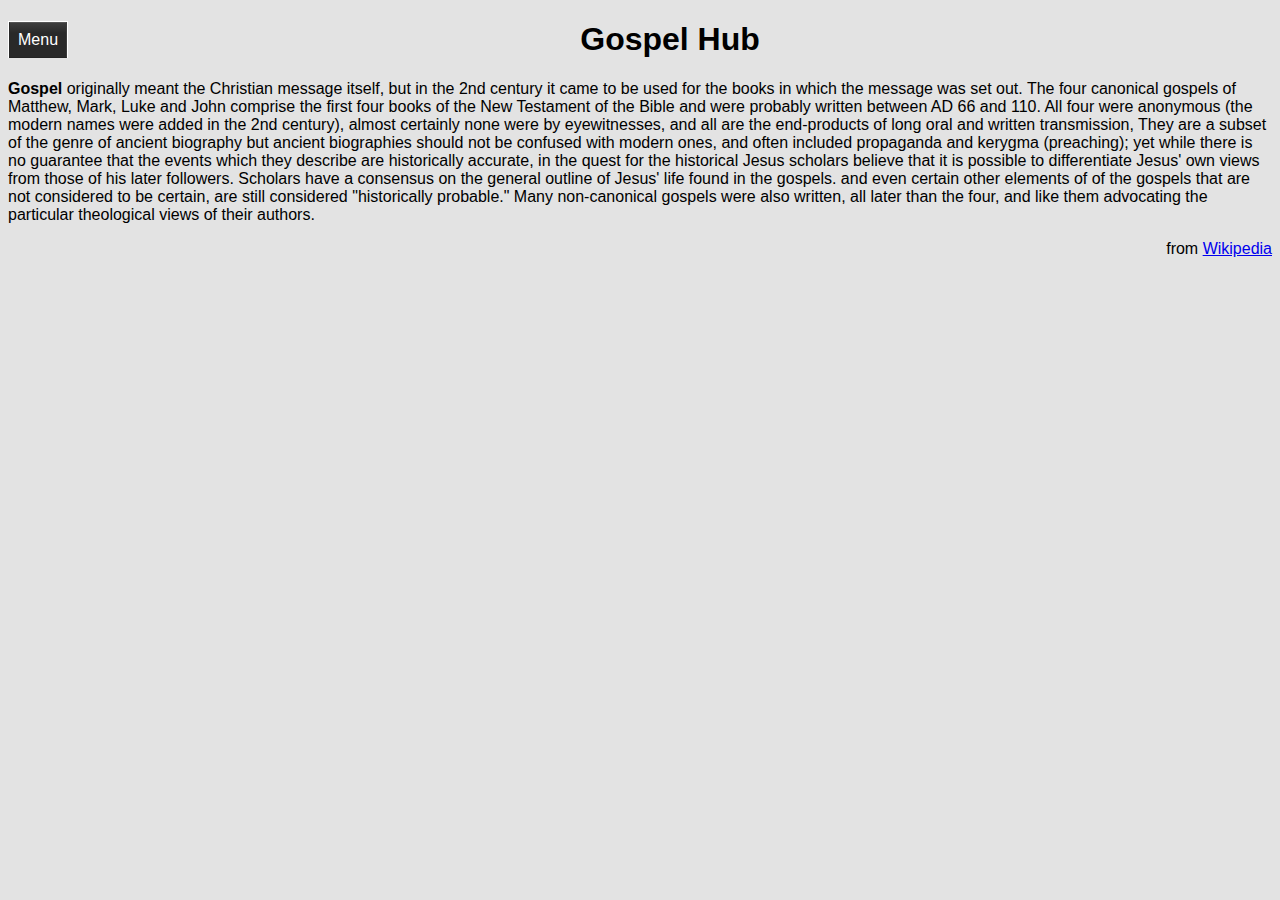
<file: index.html>
<!DOCTYPE html>

<html lang="en">
<head>
	<meta http-equiv="Content-Type" content="text/html; charset=utf-8"> 
	<title>Gospel Hub</title>
	<link rel="stylesheet" href="css/style.css" type="text/css" />
	<meta name="viewport" content="width=device-width, initial-scale=1, maximum-scale=1, user-scalable=0">
 	<!--[if lt IE 8]>
		<script src ="http://ie7-js.googlecode.com/svn/version/2.1(beta2)/IE8.js"></script>
	<![endif]-->	
</head>

<body>

	<div>
		<ul id="nav">
			<li><a>Menu</a>
				<ul>
					<li><a href="index.html">Home</a></li>
					<li><a href="prophets story.html">Prophets' story</a></li>
					<li><a href="allah way.html">Allah's Way</a></li>
					<li><a>Cheese Cake</a>
						<ul>
							<li><a href="cheese cake.html">Turkish</a></li>
							<li><a href="cheese cake.html">Arabic</a></li>
							<li><a href="cheese cake.html">English</a></li>						
						</ul>
					</li>						
				</ul>
			</li>
		</ul>
	</div>
	<div>
		<h1>Gospel Hub</h1>
	</div>
	
	<div id="article">
	        <p align="left">
		<b>Gospel</b> originally meant the Christian message itself, 
	  	but in the 2nd century it came to be used for the books in which the message was set out. 
		The four canonical gospels of Matthew, Mark, Luke and John comprise the first four books of the New Testament of the Bible 
		and were probably written between AD 66 and 110. 
		All four were anonymous (the modern names were added in the 2nd century), 
		almost certainly none were by eyewitnesses, 
		and all are the end-products of long oral and written transmission, 
		They are a subset of the genre of ancient biography but ancient biographies should not be confused with modern ones, 
		and often included propaganda and kerygma (preaching); 
		yet while there is no guarantee that the events which they describe are historically accurate, 
		in the quest for the historical Jesus scholars believe 
		that it is possible to differentiate Jesus' own views from those of his later followers. 
		Scholars have a consensus on the general outline of Jesus' life found in the gospels. 
		and even certain other elements of of the gospels that are not considered to be certain, 
		are still considered "historically probable." 
		Many non-canonical gospels were also written, 
		all later than the four, and like them advocating the particular theological views of their authors.
		</p>
		<p align="right"> from <a href="https://en.wikipedia.org/wiki/Gospel">Wikipedia</a></p>
	</div>
</body>
</html>
</file>
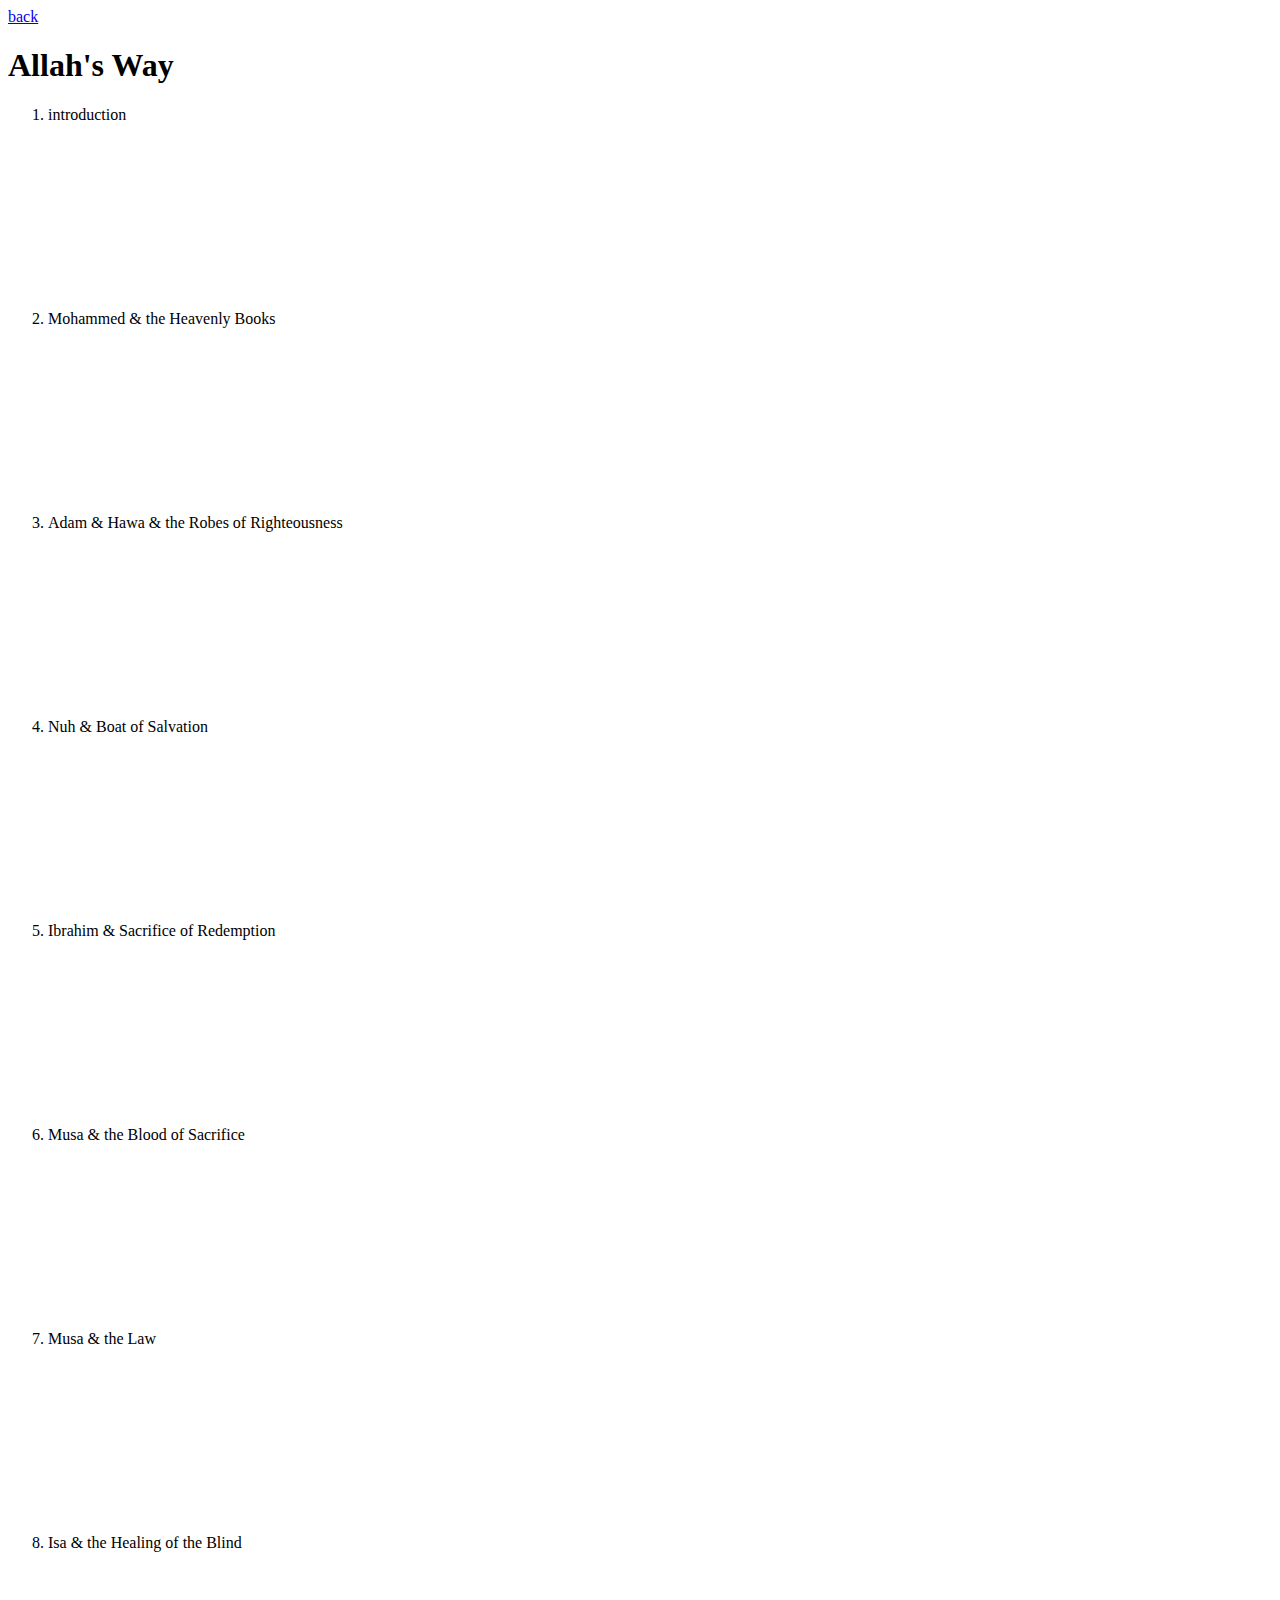
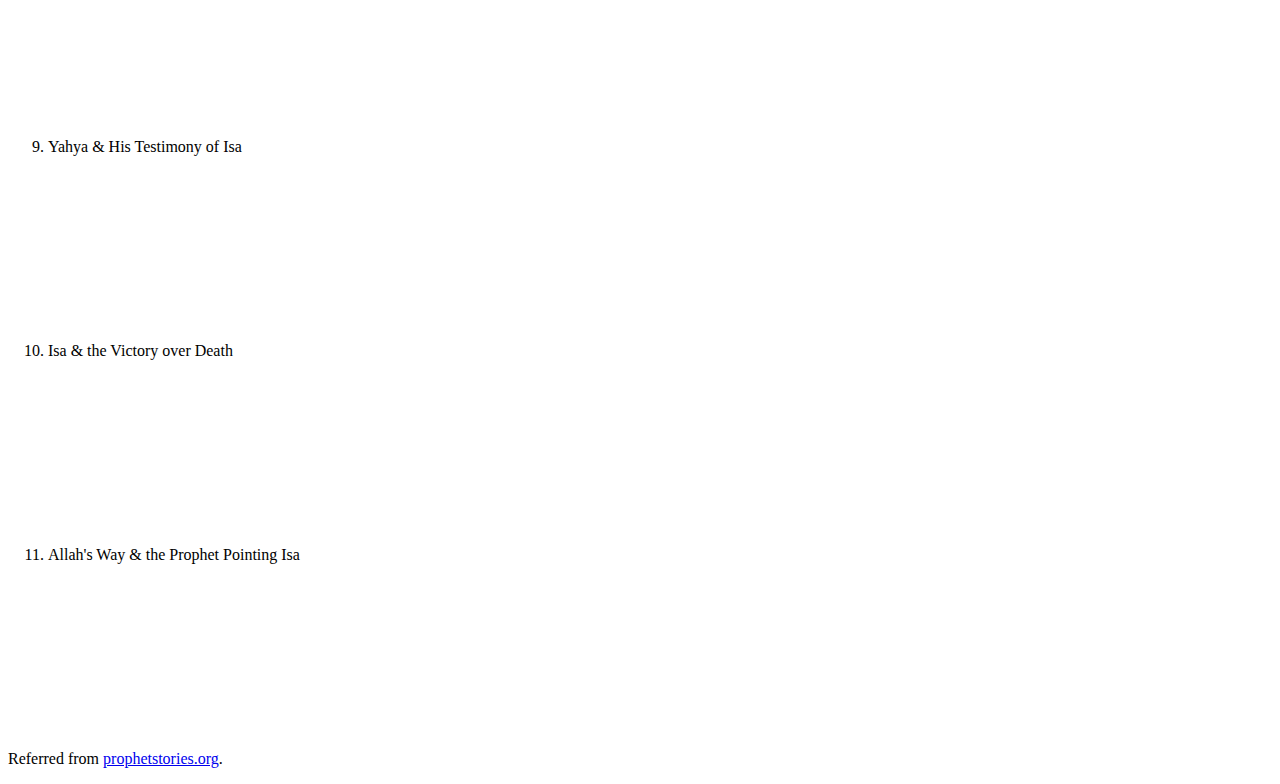
<file: allah way.html>
<!doctype html>
<html>
<head>
  <title>Allah's Way</title>
  <meta charset="utf-8">
  <meta name="viewport" content="width=device-width, initial-scale=1, maximum-scale=1, user-scalable=0">
</head>
<body>
  <a href="index.html" align="left">back</a>
  <h1>Allah's Way</h1>
  <ol>
  <li>introduction</li>
  <p>
    <iframe src="https://www.youtube.com/embed/wpmvAo_qbBU"
    frameborder="0" allowfullscreen></iframe>
  </p>

  <li>Mohammed & the Heavenly Books</li>
  <p>
    <iframe src="https://www.youtube.com/embed/aGXvQ2CtNvI"
    frameborder="0" allowfullscreen></iframe>
  </p>

  <li>Adam & Hawa & the Robes of Righteousness</li>
  <p>
    <iframe src="https://www.youtube.com/embed/Ps4k510UFRc"
    frameborder="0" allowfullscreen></iframe>
  </p>

  <li>Nuh & Boat of Salvation</li>
  <p>
    <iframe src="https://www.youtube.com/embed/9Rtircf6lao"
    frameborder="0" allowfullscreen></iframe>
  </p>

  <li>Ibrahim & Sacrifice of Redemption</li>
  <p>
    <iframe src="https://www.youtube.com/embed/4lX2rNeCf7w"
    frameborder="0" allowfullscreen></iframe>
  </p>

  <li>Musa & the Blood of Sacrifice</li>
  <p>
    <iframe src="https://www.youtube.com/embed/ZlDGePi2MLk"
    frameborder="0" allowfullscreen></iframe>
  </p>

  <li>Musa & the Law</li>
  <p>
    <iframe src="https://www.youtube.com/embed/PYxbrVqHrrc"
    frameborder="0" allowfullscreen></iframe>
  </p>

  <li>Isa & the Healing of the Blind</li>
  <p>
    <iframe src="https://www.youtube.com/embed/9WDoluchQZQ"
    frameborder="0" allowfullscreen></iframe>
  </p>

  <li>Yahya & His Testimony of Isa</li>
  <p>
    <iframe src="https://www.youtube.com/embed/ZIpYzsr4OOs"
    frameborder="0" allowfullscreen></iframe>
  </p>

  <li>Isa & the Victory over Death</li>
  <p>
    <iframe src="https://www.youtube.com/embed/CqOiXtqu0aw"
    frameborder="0" allowfullscreen></iframe>
  </p>

  <li>Allah's Way & the Prophet Pointing Isa</li>
  <p>
    <iframe src="https://www.youtube.com/embed/ccw6J3LLQuc"
    frameborder="0" allowfullscreen></iframe>
  </p>

  </ol>

  <p>
  Referred from 
  <a href="http://prophetstories.org">
  prophetstories.org</a>.
  </p>
</body>
</html>
</file>
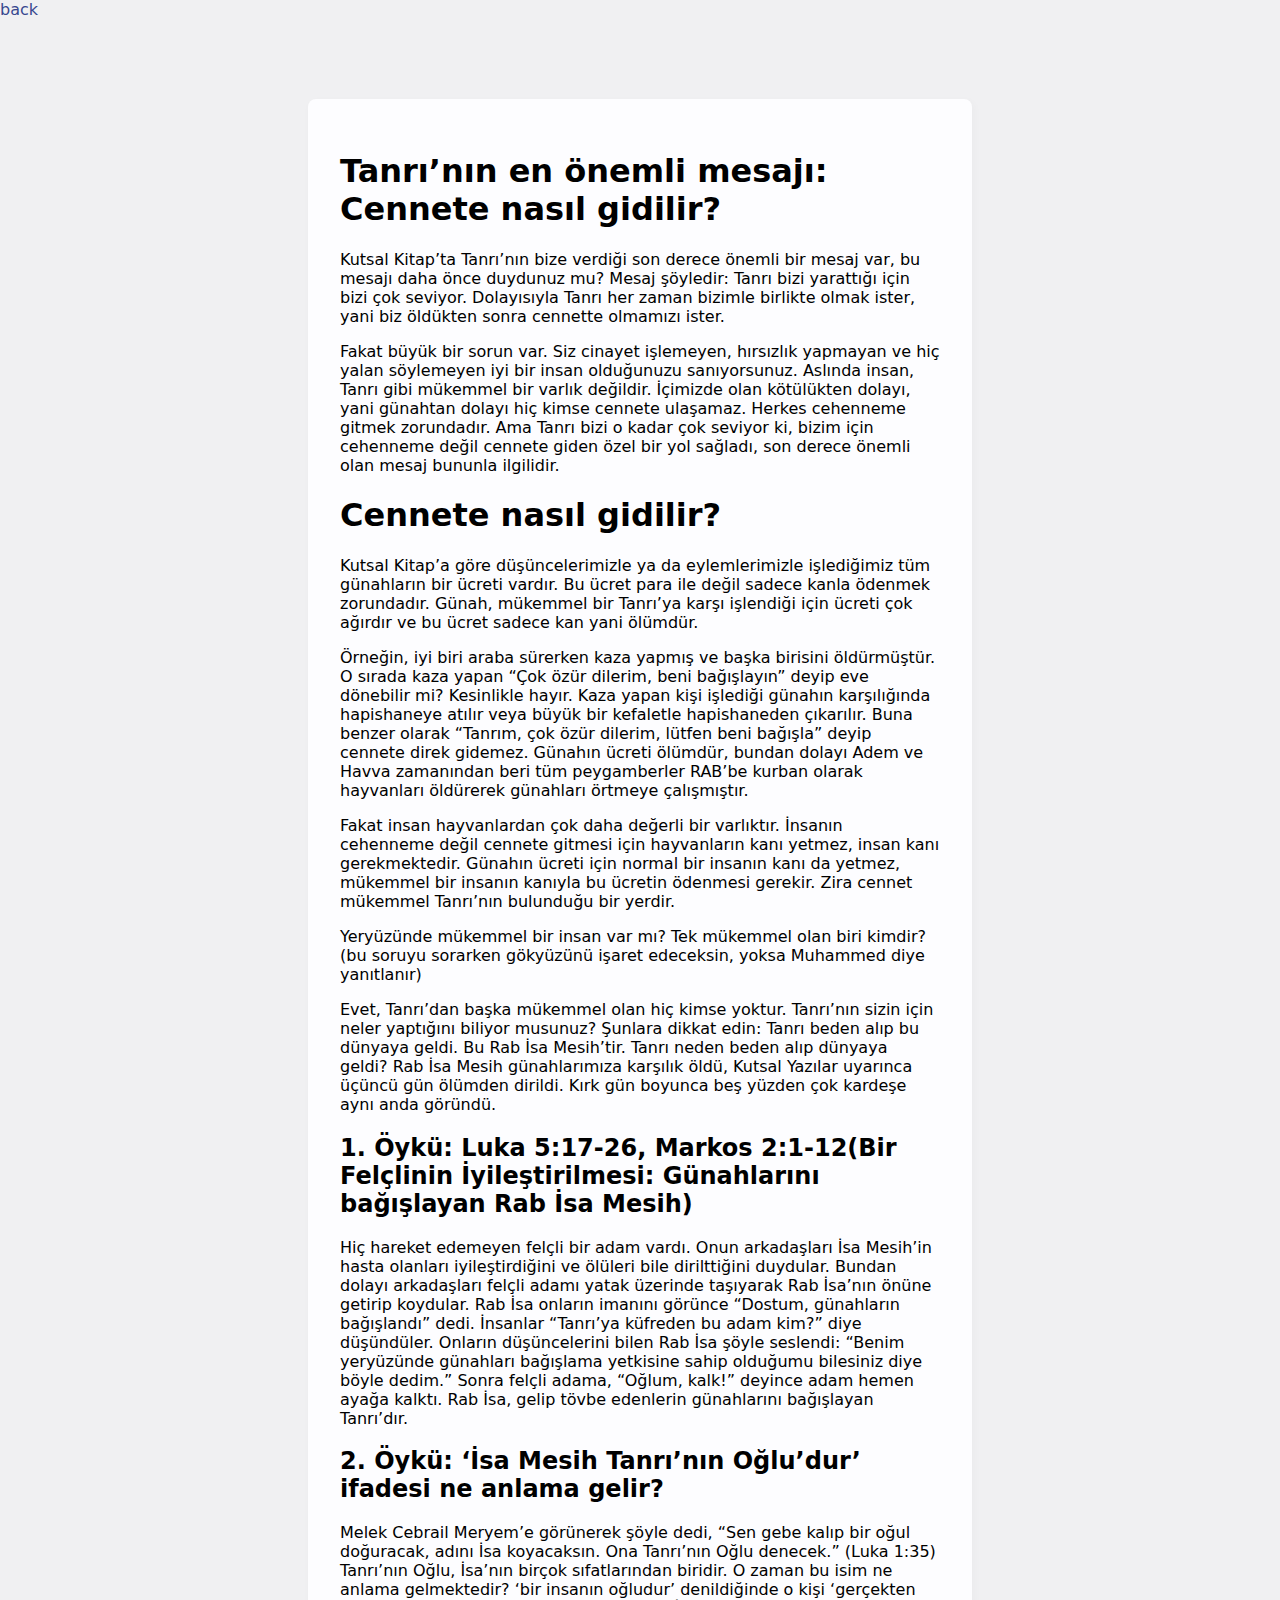
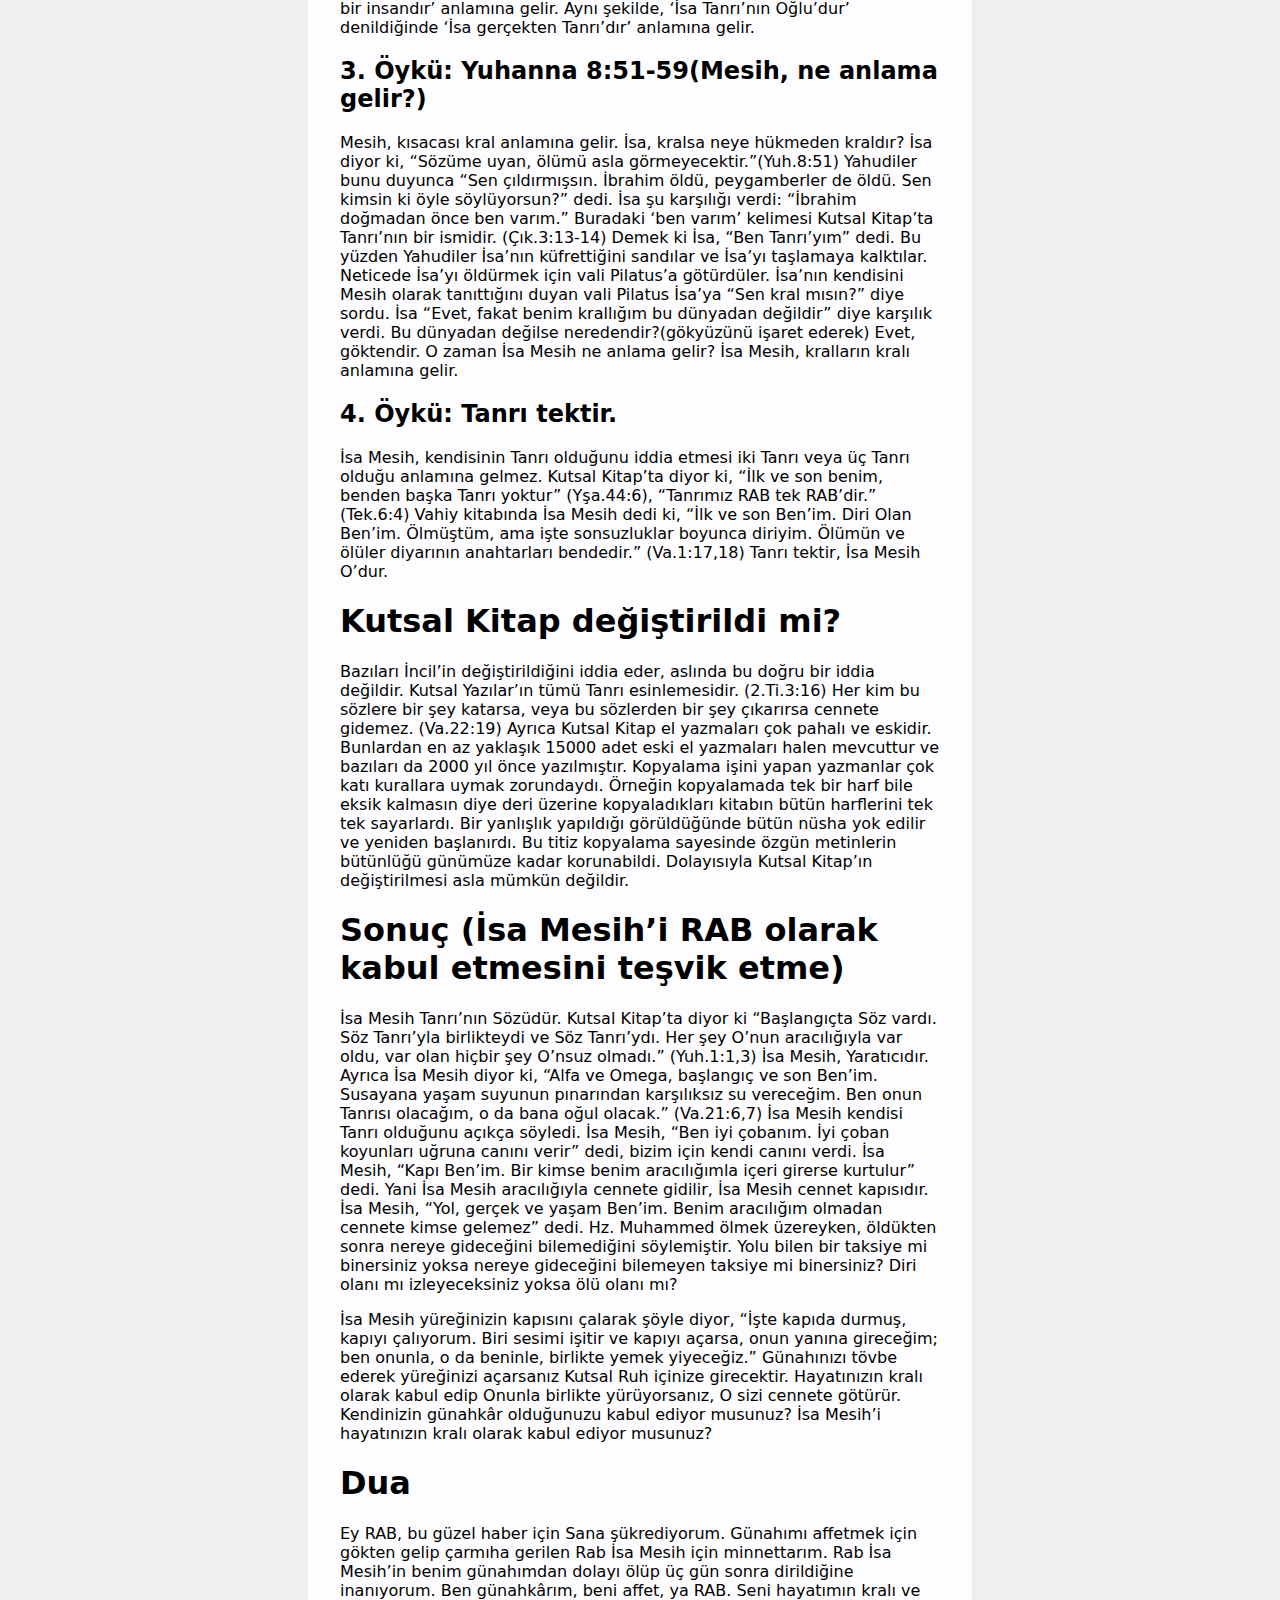
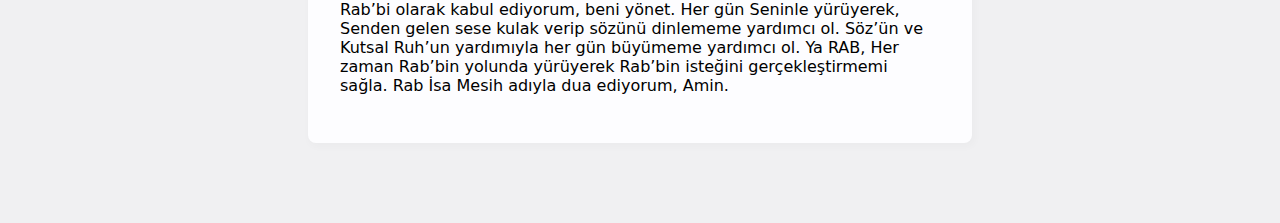
<file: cheese cake.html>
<!doctype html>
<html>
<head>
    <title>Tanrı’nın en önemli mesajı: Cennete nasıl gidilir?</title>

    <meta charset="utf-8" />
    <meta http-equiv="Content-type" content="text/html; charset=utf-8" />
    <meta name="viewport" content="width=device-width, initial-scale=1" />
    <style type="text/css">
    body {
        background-color: #f0f0f2;
        margin: 0;
        padding: 0;
        font-family: -apple-system, system-ui, BlinkMacSystemFont, "Segoe UI", "Open Sans", "Helvetica Neue", Helvetica, Arial, sans-serif;
        
    }
    div {
        width: 600px;
        margin: 5em auto;
        padding: 2em;
        background-color: #fdfdff;
        border-radius: 0.5em;
        box-shadow: 2px 3px 7px 2px rgba(0,0,0,0.02);
    }
    a:link, a:visited {
        color: #38488f;
        text-decoration: none;
    }
    @media (max-width: 700px) {
        div {
            margin: 0 auto;
            width: auto;
        }
    }
    </style>    
</head>

<body>
<a href="index.html" align="left">back</a>
<div>
    <h1>Tanrı’nın en önemli mesajı: Cennete nasıl gidilir?</h1>
    <p>Kutsal Kitap’ta Tanrı’nın bize verdiği son derece önemli bir mesaj var, bu mesajı daha önce duydunuz mu? Mesaj şöyledir: Tanrı bizi yarattığı için bizi çok seviyor. Dolayısıyla Tanrı her zaman bizimle birlikte olmak ister, yani biz öldükten sonra cennette olmamızı ister. </p>
<p>Fakat büyük bir sorun var. Siz cinayet işlemeyen, hırsızlık yapmayan ve hiç yalan söylemeyen iyi bir insan olduğunuzu sanıyorsunuz. Aslında insan, Tanrı gibi mükemmel bir varlık değildir. İçimizde olan kötülükten dolayı, yani günahtan dolayı hiç kimse cennete ulaşamaz. Herkes cehenneme gitmek zorundadır. Ama Tanrı bizi o kadar çok seviyor ki, bizim için cehenneme değil cennete giden özel bir yol sağladı, son derece önemli olan mesaj bununla ilgilidir. </p>

    <h1>Cennete nasıl gidilir? </h1>
    <p>Kutsal Kitap’a göre düşüncelerimizle ya da eylemlerimizle işlediğimiz tüm günahların bir ücreti vardır. Bu ücret para ile değil sadece kanla ödenmek zorundadır. Günah, mükemmel bir Tanrı’ya karşı işlendiği için ücreti çok ağırdır ve bu ücret sadece kan yani ölümdür. </p>
    <p>Örneğin, iyi biri araba sürerken kaza yapmış ve başka birisini öldürmüştür. O sırada kaza yapan “Çok özür dilerim, beni bağışlayın” deyip eve dönebilir mi? Kesinlikle hayır. Kaza yapan kişi işlediği günahın karşılığında hapishaneye atılır veya büyük bir kefaletle hapishaneden çıkarılır. Buna benzer olarak “Tanrım, çok özür dilerim, lütfen beni bağışla” deyip cennete direk gidemez. Günahın ücreti ölümdür, bundan dolayı Adem ve Havva zamanından beri tüm peygamberler RAB’be kurban olarak hayvanları öldürerek günahları örtmeye çalışmıştır. </p>
    <p>Fakat insan hayvanlardan çok daha değerli bir varlıktır. İnsanın cehenneme değil cennete gitmesi için hayvanların kanı yetmez, insan kanı gerekmektedir. Günahın ücreti için normal bir insanın kanı da yetmez, mükemmel bir insanın kanıyla bu ücretin ödenmesi gerekir. Zira cennet mükemmel Tanrı’nın bulunduğu bir yerdir. </p>
    <p>Yeryüzünde mükemmel bir insan var mı? Tek mükemmel olan biri kimdir? (bu soruyu sorarken gökyüzünü işaret edeceksin, yoksa Muhammed diye yanıtlanır) </p>
    <p>Evet, Tanrı’dan başka mükemmel olan hiç kimse yoktur. Tanrı’nın sizin için neler yaptığını biliyor musunuz? Şunlara dikkat edin: Tanrı beden alıp bu dünyaya geldi. Bu Rab İsa Mesih’tir. Tanrı neden beden alıp dünyaya geldi? Rab İsa Mesih günahlarımıza karşılık öldü, Kutsal Yazılar uyarınca üçüncü gün ölümden dirildi. Kırk gün boyunca beş yüzden çok kardeşe aynı anda göründü. </p>

    <h2>1. Öykü: Luka 5:17-26, Markos 2:1-12(Bir Felçlinin İyileştirilmesi: Günahlarını bağışlayan Rab İsa Mesih)</h2>
    <p>Hiç hareket edemeyen felçli bir adam vardı. Onun arkadaşları İsa Mesih’in hasta olanları iyileştirdiğini ve ölüleri bile dirilttiğini duydular. Bundan dolayı arkadaşları felçli adamı yatak üzerinde taşıyarak Rab İsa’nın önüne getirip koydular. Rab İsa onların imanını görünce “Dostum, günahların bağışlandı” dedi. İnsanlar “Tanrı’ya küfreden bu adam kim?” diye düşündüler. Onların düşüncelerini bilen Rab İsa şöyle seslendi: “Benim yeryüzünde günahları bağışlama yetkisine sahip olduğumu bilesiniz diye böyle dedim.” Sonra felçli adama, “Oğlum, kalk!” deyince adam hemen ayağa kalktı. Rab İsa, gelip tövbe edenlerin günahlarını bağışlayan Tanrı’dır. </p>

    <h2>2. Öykü: ‘İsa Mesih Tanrı’nın Oğlu’dur’ ifadesi ne anlama gelir? </h2>
    <p>Melek Cebrail Meryem’e görünerek şöyle dedi, “Sen gebe kalıp bir oğul doğuracak, adını İsa koyacaksın. Ona Tanrı’nın Oğlu denecek.” (Luka 1:35) Tanrı’nın Oğlu, İsa’nın birçok sıfatlarından biridir. O zaman bu isim ne anlama gelmektedir? ‘bir insanın oğludur’ denildiğinde o kişi ‘gerçekten bir insandır’ anlamına gelir. Aynı şekilde, ‘İsa Tanrı’nın Oğlu’dur’ denildiğinde ‘İsa gerçekten Tanrı’dır’ anlamına gelir. </p>
    
    <h2>3. Öykü: Yuhanna 8:51-59(Mesih, ne anlama gelir?)</h2>
    <p>Mesih, kısacası kral anlamına gelir. İsa, kralsa neye hükmeden kraldır? İsa diyor ki, “Sözüme uyan, ölümü asla görmeyecektir.”(Yuh.8:51) Yahudiler bunu duyunca “Sen çıldırmışsın. İbrahim öldü, peygamberler de öldü. Sen kimsin ki öyle söylüyorsun?” dedi. İsa şu karşılığı verdi: “İbrahim doğmadan önce ben varım.” Buradaki ‘ben varım’ kelimesi Kutsal Kitap’ta Tanrı’nın bir ismidir. (Çık.3:13-14) Demek ki İsa, “Ben Tanrı’yım” dedi. Bu yüzden Yahudiler İsa’nın küfrettiğini sandılar ve İsa’yı taşlamaya kalktılar. Neticede İsa’yı öldürmek için vali Pilatus’a götürdüler. İsa’nın kendisini Mesih olarak tanıttığını duyan vali Pilatus İsa’ya “Sen kral mısın?” diye sordu. İsa “Evet, fakat benim krallığım bu dünyadan değildir” diye karşılık verdi. Bu dünyadan değilse neredendir?(gökyüzünü işaret ederek) Evet, göktendir. O zaman İsa Mesih ne anlama gelir? İsa Mesih, kralların kralı anlamına gelir. </p>
    
    <h2>4. Öykü: Tanrı tektir. </h2>
    <p>İsa Mesih, kendisinin Tanrı olduğunu iddia etmesi iki Tanrı veya üç Tanrı olduğu anlamına gelmez. Kutsal Kitap’ta diyor ki, “İlk ve son benim, benden başka Tanrı yoktur” (Yşa.44:6), “Tanrımız RAB tek RAB’dir.” (Tek.6:4) Vahiy kitabında İsa Mesih dedi ki, “İlk ve son Ben’im. Diri Olan Ben’im. Ölmüştüm, ama işte sonsuzluklar boyunca diriyim. Ölümün ve ölüler diyarının anahtarları bendedir.” (Va.1:17,18) Tanrı tektir, İsa Mesih O’dur. </p>
    
    <h1>Kutsal Kitap değiştirildi mi? </h1>
    <p>Bazıları İncil’in değiştirildiğini iddia eder, aslında bu doğru bir iddia değildir. Kutsal Yazılar’ın tümü Tanrı esinlemesidir. (2.Ti.3:16) Her kim bu sözlere bir şey katarsa, veya bu sözlerden bir şey çıkarırsa cennete gidemez. (Va.22:19) Ayrıca Kutsal Kitap el yazmaları çok pahalı ve eskidir. Bunlardan en az yaklaşık 15000 adet eski el yazmaları halen mevcuttur ve bazıları da 2000 yıl önce yazılmıştır. Kopyalama işini yapan yazmanlar çok katı kurallara uymak zorundaydı. Örneğin kopyalamada tek bir harf bile eksik kalmasın diye deri üzerine kopyaladıkları kitabın bütün harflerini tek tek sayarlardı. Bir yanlışlık yapıldığı görüldüğünde bütün nüsha yok edilir ve yeniden başlanırdı. Bu titiz kopyalama sayesinde özgün metinlerin bütünlüğü günümüze kadar korunabildi. Dolayısıyla Kutsal Kitap’ın değiştirilmesi asla mümkün değildir.</p>
    
    <h1>Sonuç (İsa Mesih’i RAB olarak kabul etmesini teşvik etme) </h1>
    <p>İsa Mesih Tanrı’nın Sözüdür. Kutsal Kitap’ta diyor ki “Başlangıçta Söz vardı. Söz Tanrı’yla birlikteydi ve Söz Tanrı’ydı. Her şey O’nun aracılığıyla var oldu, var olan hiçbir şey O’nsuz olmadı.” (Yuh.1:1,3) İsa Mesih, Yaratıcıdır. Ayrıca İsa Mesih diyor ki, “Alfa ve Omega, başlangıç ve son Ben’im. Susayana yaşam suyunun pınarından karşılıksız su vereceğim. Ben onun Tanrısı olacağım, o da bana oğul olacak.” (Va.21:6,7) İsa Mesih kendisi Tanrı olduğunu açıkça söyledi. İsa Mesih, “Ben iyi çobanım. İyi çoban koyunları uğruna canını verir” dedi, bizim için kendi canını verdi. İsa Mesih, “Kapı Ben’im. Bir kimse benim aracılığımla içeri girerse kurtulur” dedi. Yani İsa Mesih aracılığıyla cennete gidilir, İsa Mesih cennet kapısıdır. İsa Mesih, “Yol, gerçek ve yaşam Ben’im. Benim aracılığım olmadan cennete kimse gelemez” dedi. Hz. Muhammed ölmek üzereyken, öldükten sonra nereye gideceğini bilemediğini söylemiştir. Yolu bilen bir taksiye mi binersiniz yoksa nereye gideceğini bilemeyen taksiye mi binersiniz? Diri olanı mı izleyeceksiniz yoksa ölü olanı mı? </p>
    <p>İsa Mesih yüreğinizin kapısını çalarak şöyle diyor, “İşte kapıda durmuş, kapıyı çalıyorum. Biri sesimi işitir ve kapıyı açarsa, onun yanına gireceğim; ben onunla, o da beninle, birlikte yemek yiyeceğiz.” Günahınızı tövbe ederek yüreğinizi açarsanız Kutsal Ruh içinize girecektir. Hayatınızın kralı olarak kabul edip Onunla birlikte yürüyorsanız, O sizi cennete götürür. Kendinizin günahkâr olduğunuzu kabul ediyor musunuz? İsa Mesih’i hayatınızın kralı olarak kabul ediyor musunuz? </p>
    
    <h1>Dua</h1>
    <p>Ey RAB, bu güzel haber için Sana şükrediyorum. Günahımı affetmek için gökten gelip çarmıha gerilen Rab İsa Mesih için minnettarım. Rab İsa Mesih’in benim günahımdan dolayı ölüp üç gün sonra dirildiğine inanıyorum. Ben günahkârım, beni affet, ya RAB. Seni hayatımın kralı ve Rab’bi olarak kabul ediyorum, beni yönet. Her gün Seninle yürüyerek, Senden gelen sese kulak verip sözünü dinlememe yardımcı ol. Söz’ün ve Kutsal Ruh’un yardımıyla her gün büyümeme yardımcı ol. Ya RAB, Her zaman Rab’bin yolunda yürüyerek Rab’bin isteğini gerçekleştirmemi sağla. Rab İsa Mesih adıyla dua ediyorum, Amin. </p>

</div>
</body>
</html>
</file>
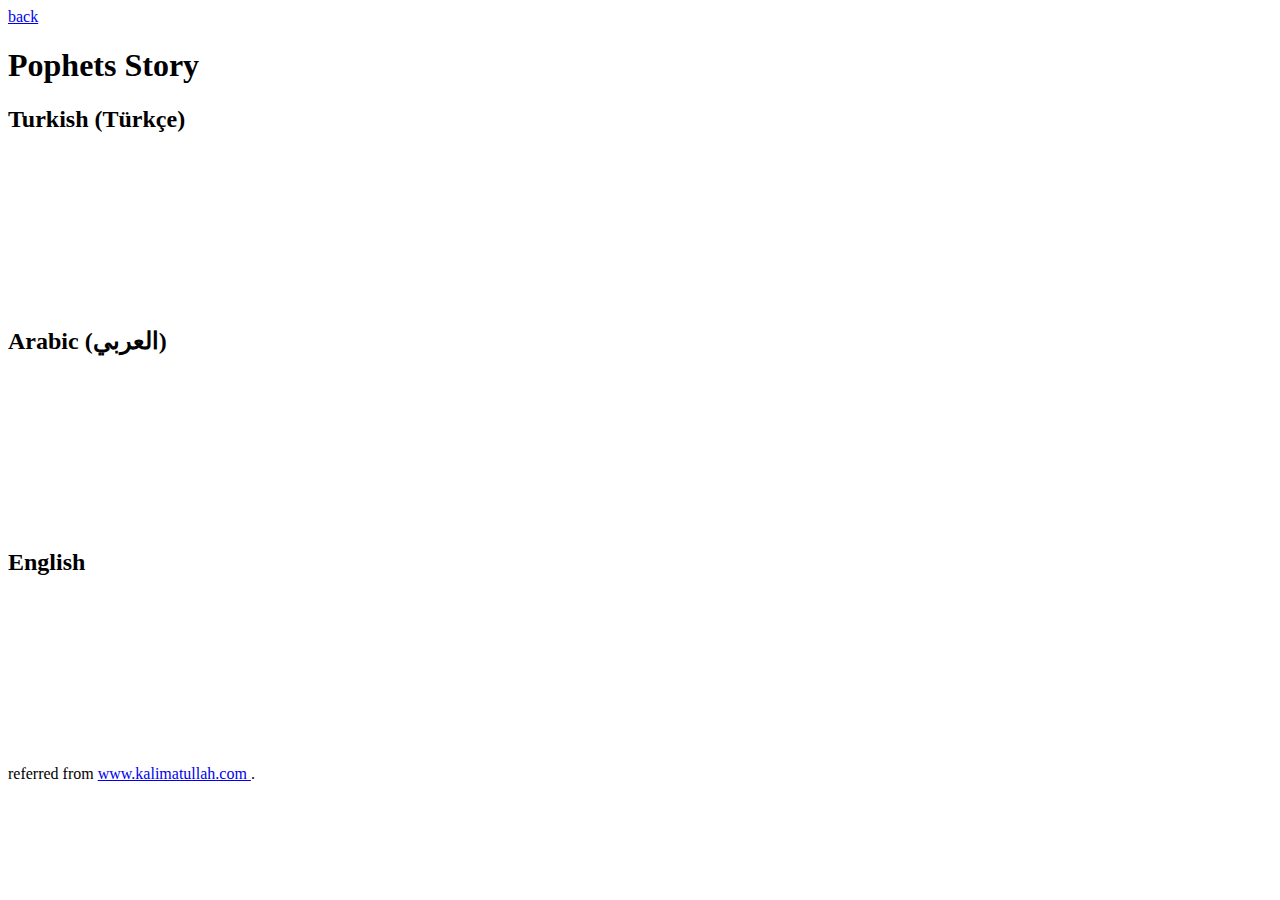
<file: prophets story.html>
<!doctype html>
<html>
<head>
  <title>Prophets Story</title>
  <meta charset="utf-8">
  <meta name="viewport" content="width=device-width, initial-scale=1, maximum-scale=1, user-scalable=0">
</head>
<body>
  <a href="index.html" align="left">back</a>
  <h1>Pophets Story</h1>
  <h2>Turkish (Türkçe)</h2>
  <p>
    <!--
    <iframe src="https://www.youtube.com/embed/Z5gUwHzRpik"
    width="854" height="480" frameborder="0" allowfullscreen></iframe>
    -->
    <iframe src="https://www.youtube.com/embed/Z5gUwHzRpik"
    frameborder="0" allowfullscreen></iframe>
  </p>

  <h2>Arabic (العربي)</h2>
  <p>
    <iframe src="https://www.youtube.com/embed/23wo4x64Md0"
    frameborder="0" allowfullscreen></iframe>
  </p>

  <h2>English</h2>
  <p>
    <iframe src="https://www.youtube.com/embed/dA2kBASOFhY"
    frameborder="0" allowfullscreen></iframe>
  </p>

  <p>referred from  
  <a href="http://www.kalimatullah.com/theprophetsstory/">
  www.kalimatullah.com
  </a>.
  </p>
</body>
</html>
</file>
<file: css/style.css>
body {
 font-family: helvetica, arial, sans-serif;
 background: #e3e3e3;
 text-align: center;
}

/* MENU */

#nav {
 background: #e5e5e5;
 float: left;
 margin: 0; padding: 0;
 border: 1px solid white;
 border-bottom: none;
}

#nav li a, #nav li {
 float: left;
}

#nav li {
 list-style: none;
 position: relative;
}

#nav li a {
 padding: 0.5em 0.5em;
 text-decoration: none;
 color: white;
 background: #292929;
 background: -moz-linear-gradient(top, black, #3c3c3c 1px, #292929 15px);
 background: -webkit-gradient(linear, left top, left 10, from(black), color-stop(4%, #3c3c3c), to(#292929));
 border-right: 1px solid #3c3c3c;
 border-left: 1px solid #292929;
 border-bottom: 1px solid #232323;
 border-top: 1px solid #545454;
}

#nav li a:hover {
 background: #2a0d65;
 background: -moz-linear-gradient(top, #11032e, #2a0d65);
 background: -webkit-gradient(linear, left top, left bottom, from(#11032e), to(#2a0d65));
}


/* Submenu */

.hasChildren {
	position: absolute;
	width: 4px; height: 4px;
	background: black;
	right : 0;
	bottom: 0;
}

#nav li ul {
 display: none;
 position: absolute;
 left: 0;
 top: 100%;
 padding: 0; margin: 0;
}

#nav li:hover > ul {
 display: block;
}

#nav li ul li, #nav li ul li a {
 float: none;
}

#nav li ul li {
 _display: inline; /* for IE6 */
}

#nav li ul li a {
 width: 120px;
 display: block;
}

/* SUBSUB Menu */

#nav li ul li ul {
 display: none;
}

#nav li ul li:hover ul {
 left: 100%;
 top: 0;
}


#nav li ul
</file>
